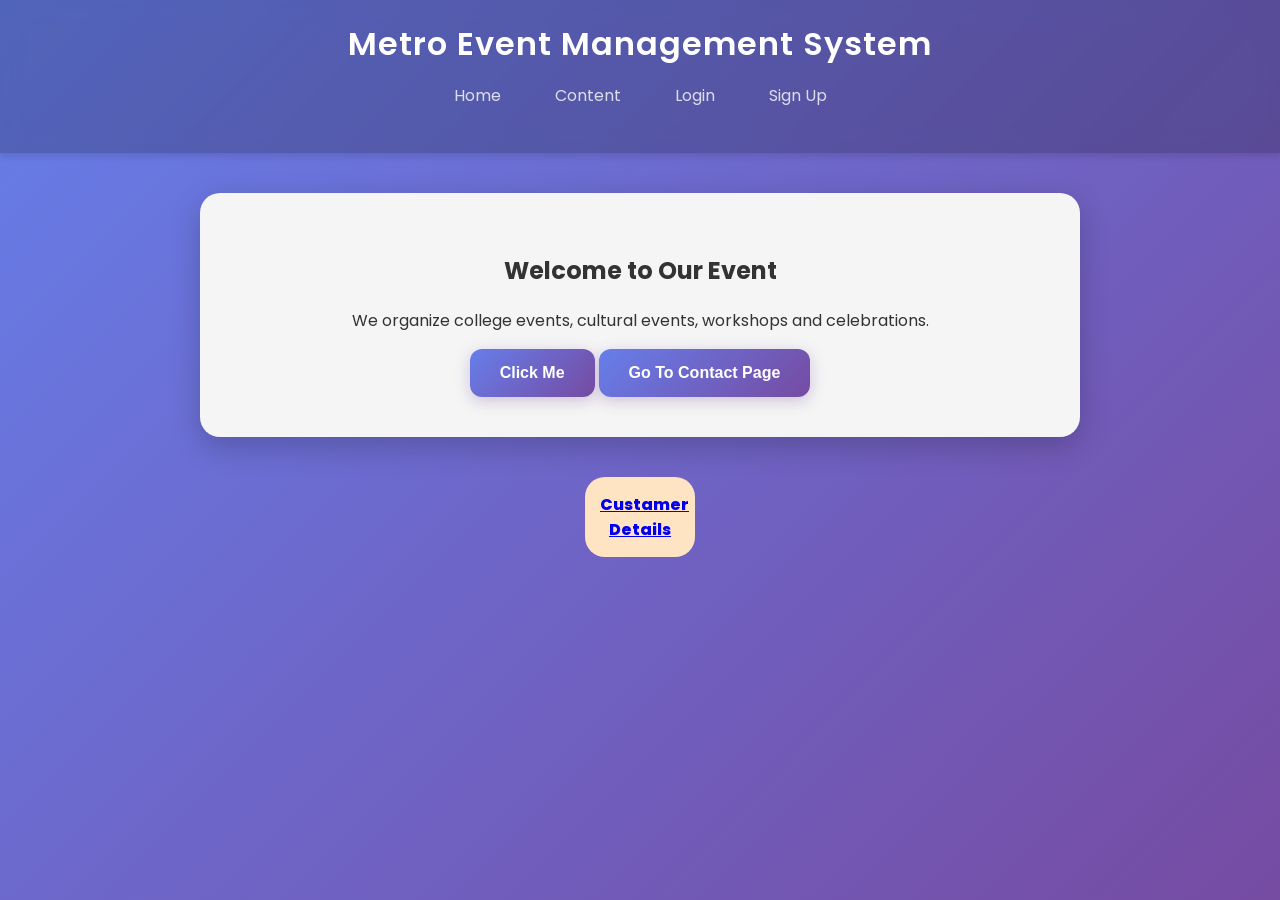
<file: index.html>
<!DOCTYPE html>
<html>
<head>
    <title> Metro Event Management System</title>
    <link rel="stylesheet" href="style.css">
</head>
<body>

<header>
    <h1 onclick="changeColor(this)"> Metro Event Management System</h1>

    <nav>
        <a href="home.html">Home</a>
        <a href="content.html">Content</a>
        <a href="login.html">Login</a>
        <a href="signup.html">Sign Up</a>
        <footer>
            <a href="review.html"></a>
        </footer>
    </nav>
</header>

<div class="container">
    <h2>Welcome to Our Event</h2>

    <p>
        We organize college events, cultural events,
        workshops and celebrations.
    </p>

    <button onclick="showMessage()">
        Click Me
    </button>

    <button onclick="goPage()">
        Go To Contact Page
    </button>
</div>
<div class="tamil">
    <a href="custamerdetalis.html">Custamer Details</Datalist></a>
</div>

<script src="script.js"></script>

</body>
</html>
</file>
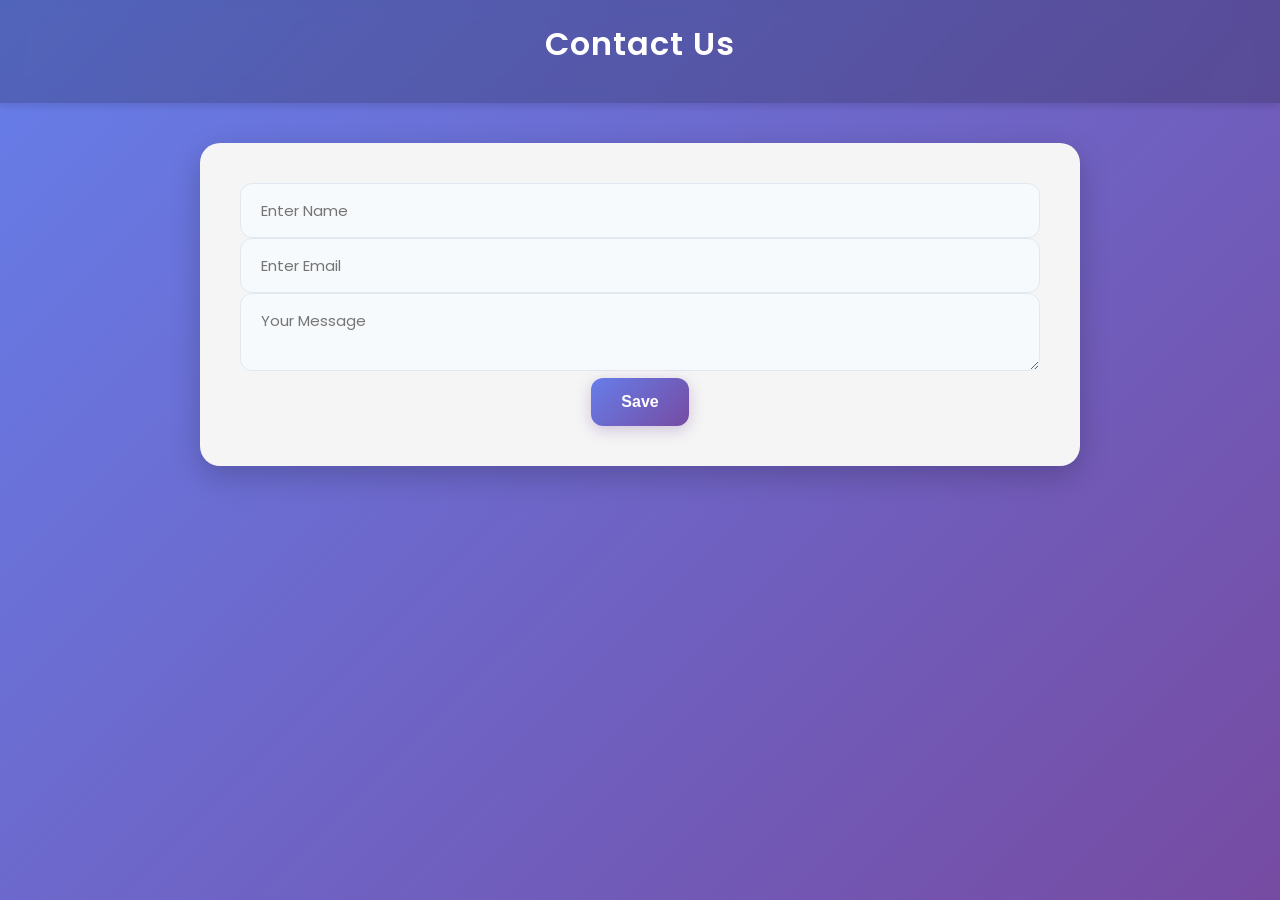
<file: custamerdetalis.html>
<!DOCTYPE html>
<html>
<head>
    <title>Contact Page</title>
    <link rel="stylesheet" href="style.css">
    
</head>
<body>

<header>
    <h1>Contact Us</h1>
</header>

<div class="container">

    <form onsubmit="saveContact(event)">
        <input type="text" placeholder="Enter Name" required>

        <input type="email" placeholder="Enter Email" required>

        <textarea placeholder="Your Message"></textarea>

        <button type="submit">
            Save
        </button>
    </form>

</div>

<script src="script.js"></script>

</body>
</html>
</file>
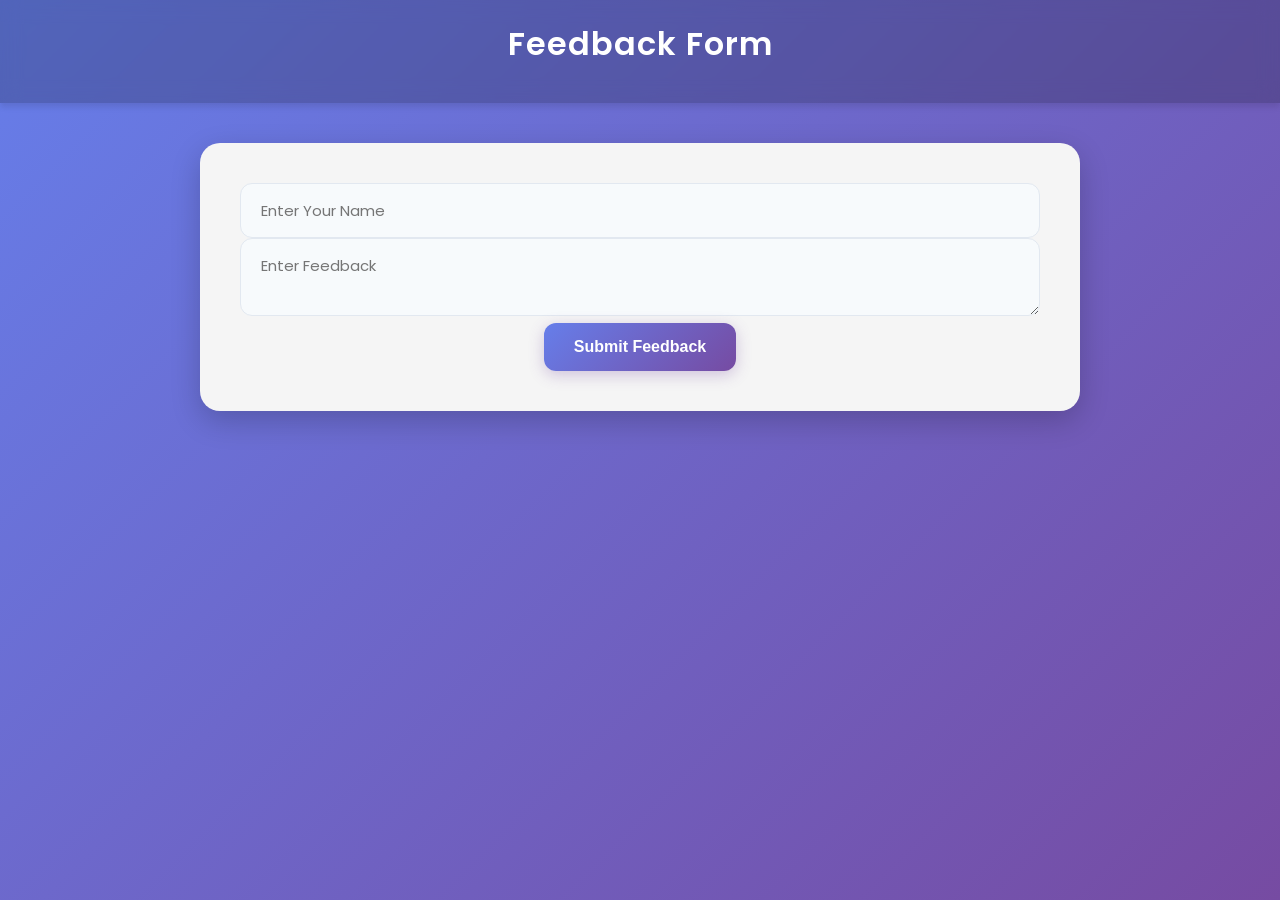
<file: feedback.html>
<!DOCTYPE html>
<html>
<head>
    <title>Feedback Page</title>
    <link rel="stylesheet" href="style.css">
    <link rel="stylesheet" href="home.html">
    
</head>
<body>

<header>
    <h1>Feedback Form</h1>
</header>

<div class="container">

    <form onsubmit="feedbackMsg(event)">

        <input type="text"
        placeholder="Enter Your Name" required>

        <textarea
        placeholder="Enter Feedback"></textarea>

        <button type="submit">
            Submit Feedback
        </button>

    </form>

</div>

<script src="script.js"></script>
<a href="cantact.html"></a>

</body>
</html>
</file>
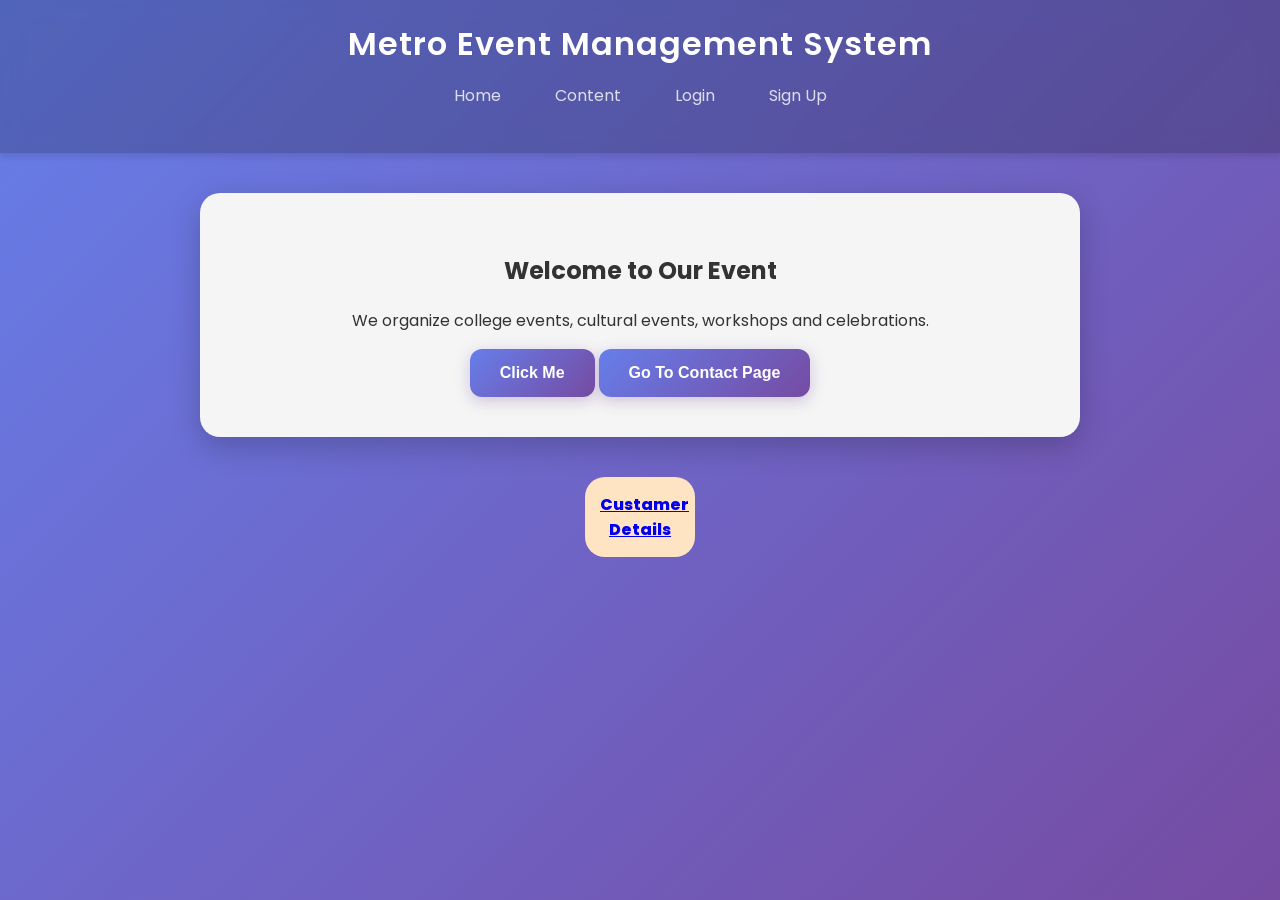
<file: home.html>
<!DOCTYPE html>
<html>
<head>
    <title> Metro Event Management System</title>
    <link rel="stylesheet" href="style.css">
</head>
<body>

<header>
    <h1 onclick="changeColor(this)"> Metro Event Management System</h1>

    <nav>
        <a href="home.html">Home</a>
        <a href="content.html">Content</a>
        <a href="login.html">Login</a>
        <a href="signup.html">Sign Up</a>
        <footer>
            <a href="review.html"></a>
        </footer>
    </nav>
</header>

<div class="container">
    <h2>Welcome to Our Event</h2>

    <p>
        We organize college events, cultural events,
        workshops and celebrations.
    </p>

    <button onclick="showMessage()">
        Click Me
    </button>

    <button onclick="goPage()">
        Go To Contact Page
    </button>
</div>
<div class="tamil">
    <a href="custamerdetalis.html">Custamer Details</Datalist></a>
</div>

<script src="script.js"></script>

</body>
</html>
</file>
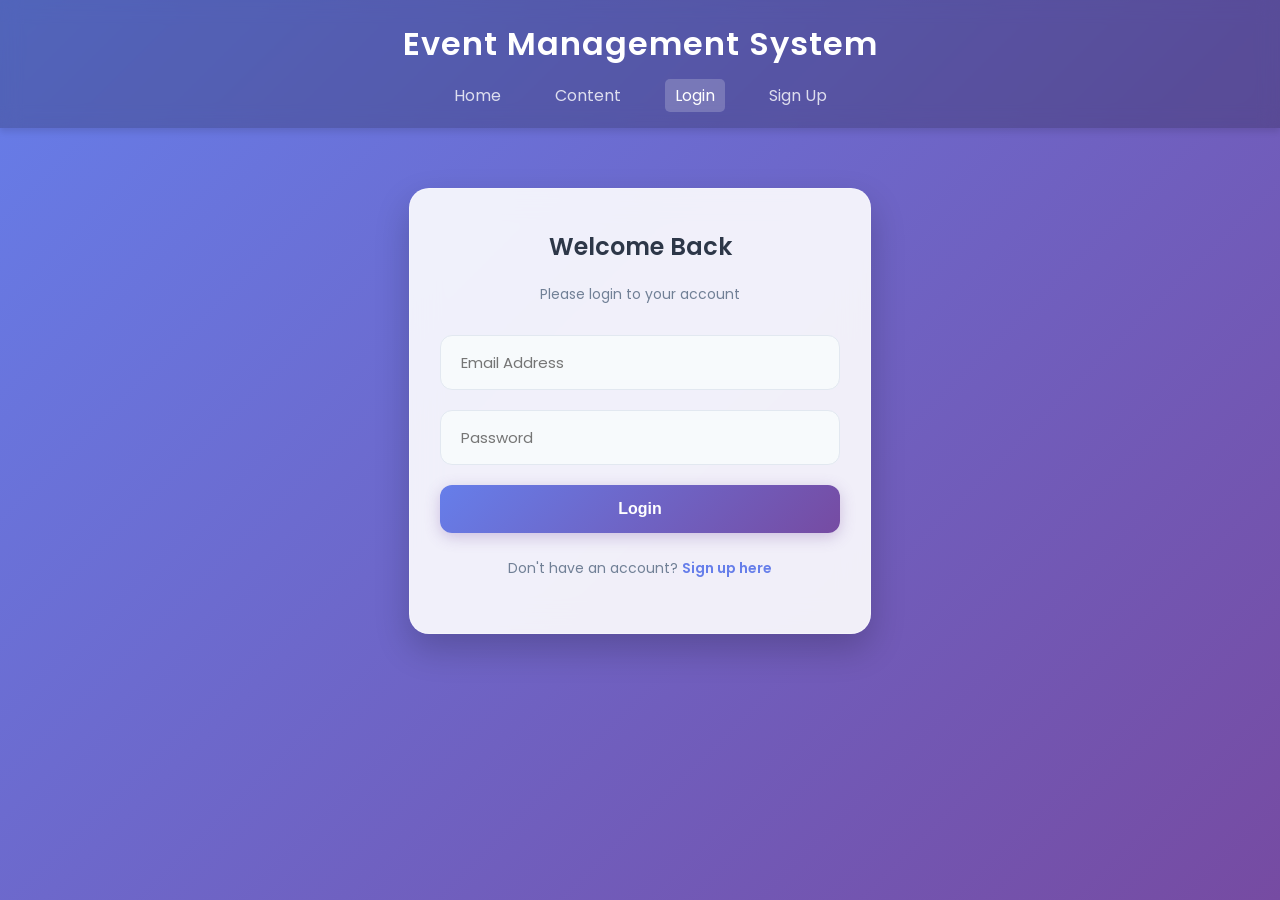
<file: login.html>
<!DOCTYPE html>
<html lang="en">
<head>
    <meta charset="UTF-8">
    <meta name="viewport" content="width=device-width, initial-scale=1.0">
    <title>Login - Event Management System</title>
    <link href="https://fonts.googleapis.com/css2?family=Poppins:wght@300;400;600&display=swap" rel="stylesheet">
    <link rel="stylesheet" href="style.css">
</head>
<body class="auth-page">

<header>
    <h1 onclick="changeColor(this)">Event Management System</h1>
    <nav>
        <a href="home.html">Home</a>
        <a href="content.html">Content</a>
        <a href="login.html" class="active">Login</a>
        <a href="signup.html">Sign Up</a>
    </nav>
</header>

<div class="glass-container auth-container">
    <h2>Welcome Back</h2>
    <p class="subtitle">Please login to your account</p>
    
    <form onsubmit="loginUser(event)">
        <div class="input-group">
            <input type="email" id="login-email" placeholder="Email Address" required>
        </div>
        <div class="input-group">
            <input type="password" id="login-password" placeholder="Password" required>
        </div>
        <button type="submit" class="primary-btn">Login</button>
        <p class="switch-auth">Don't have an account? <a href="signup.html">Sign up here</a></p>
    </form>
</div>

<script src="script.js"></script>
</body>
</html>
</file>
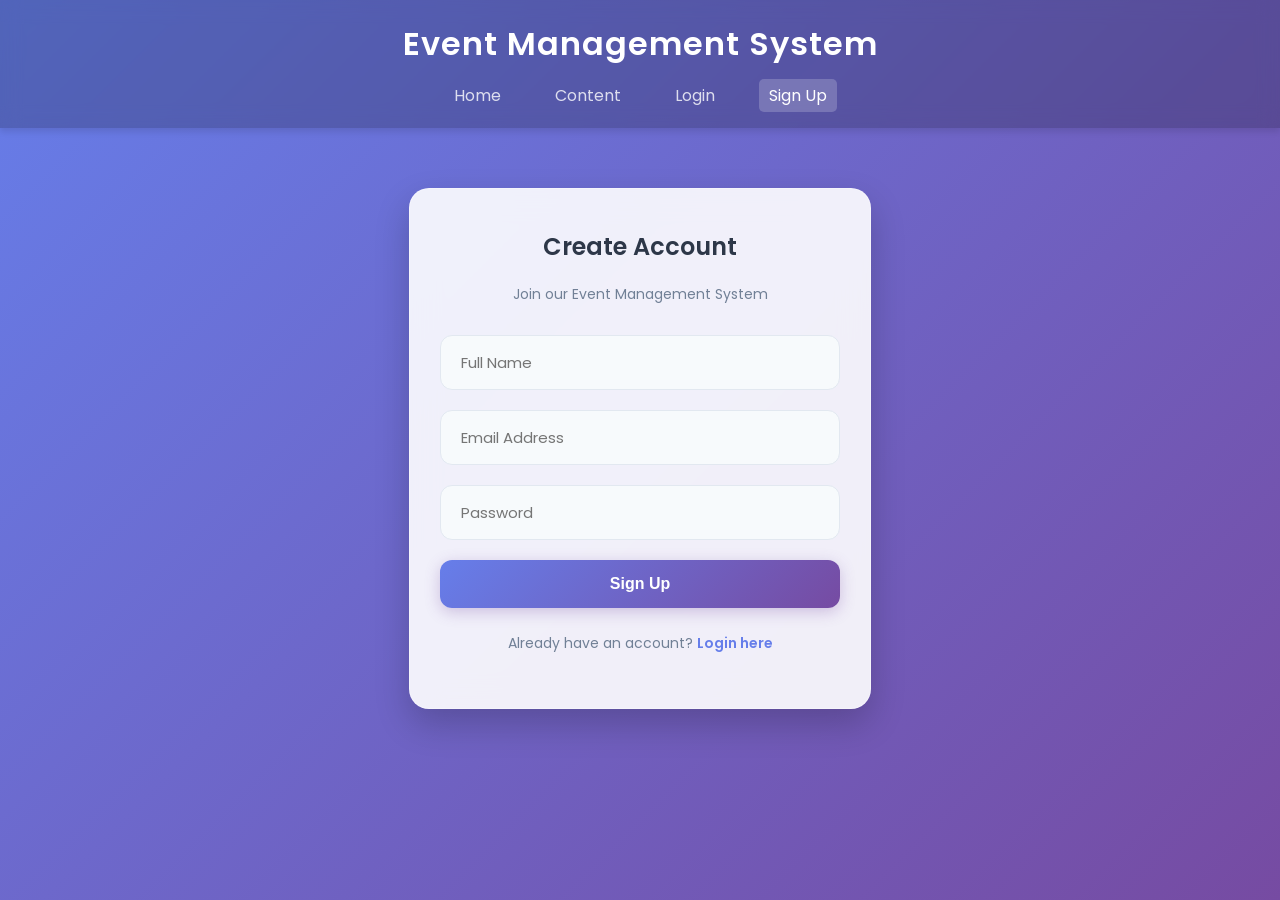
<file: signup.html>
<!DOCTYPE html>
<html lang="en">
<head>
    <meta charset="UTF-8">
    <meta name="viewport" content="width=device-width, initial-scale=1.0">
    <title>Sign Up - Event Management System</title>
    <link href="https://fonts.googleapis.com/css2?family=Poppins:wght@300;400;600&display=swap" rel="stylesheet">
    <link rel="stylesheet" href="style.css">
</head>
<body class="auth-page">

<header>
    <h1 onclick="changeColor(this)">Event Management System</h1>
    <nav>
        <a href="home.html">Home</a>
        <a href="content.html">Content</a>
        <a href="login.html">Login</a>
        <a href="signup.html" class="active">Sign Up</a>
    </nav>
</header>

<div class="glass-container auth-container">
    <h2>Create Account</h2>
    <p class="subtitle">Join our Event Management System</p>
    
    <form onsubmit="signupUser(event)">
        <div class="input-group">
            <input type="text" id="signup-name" placeholder="Full Name" required>
        </div>
        <div class="input-group">
            <input type="email" id="signup-email" placeholder="Email Address" required>
        </div>
        <div class="input-group">
            <input type="password" id="signup-password" placeholder="Password" required>
        </div>
        <button type="submit" class="primary-btn">Sign Up</button>
        <p class="switch-auth">Already have an account? <a href="login.html">Login here</a></p>
    </form>
</div>

<script src="script.js"></script>
</body>
</html>
</file>
<file: style.css>
@import url('https://fonts.googleapis.com/css2?family=Poppins:wght@300;400;600&display=swap');

body {
    margin: 0;
    padding: 0;
    font-family: 'Poppins', sans-serif;
    background: linear-gradient(135deg, #667eea 0%, #764ba2 100%);
    min-height: 100vh;
    color: #333;
}

header {
    background: rgba(0, 0, 0, 0.2);
    backdrop-filter: blur(10px);
    color: white;
    padding: 20px;
    text-align: center;
    box-shadow: 0 4px 6px rgba(0,0,0,0.1);
}

header h1 {
    margin: 0 0 15px 0;
    font-weight: 600;
    letter-spacing: 1px;
    cursor: pointer;
}

nav a {
    color: rgba(255, 255, 255, 0.8);
    margin: 0 15px;
    text-decoration: none;
    font-size: 16px;
    font-weight: 400;
    transition: all 0.3s ease;
    padding: 5px 10px;
    border-radius: 5px;
}

nav a:hover, nav a.active {
    color: #fff;
    background: rgba(255, 255, 255, 0.2);
}

.container {
    width: 80%;
    max-width: 800px;
    margin: 40px auto;
    background:whitesmoke;
    padding: 40px;
    border-radius: 20px;
    box-shadow: 0 10px 30px rgba(0, 0, 0, 0.2);
    text-align: center;
}

/* Glassmorphism auth container */
.glass-container {
    background: rgba(255, 255, 255, 0.9);
    backdrop-filter: blur(15px);
    border-radius: 20px;
    border: 1px solid rgba(255, 255, 255, 0.3);
    box-shadow: 0 15px 35px rgba(0, 0, 0, 0.2);
}

.auth-container {
    width: 90%;
    max-width: 400px;
    margin: 60px auto;
    padding: 40px 30px;
    text-align: center;
}

.auth-container h2 {
    margin-top: 0;
    color: #2d3748;
    font-weight: 600;
}

.subtitle {
    color: #718096;
    margin-bottom: 30px;
    font-size: 14px;
}

.input-group {
    margin-bottom: 20px;
}

input, textarea {
    width: 100%;
    box-sizing: border-box;
    padding: 15px 20px;
    border-radius: 12px;
    border: 1px solid #e2e8f0;
    background: #f7fafc;
    font-family: 'Poppins', sans-serif;
    font-size: 15px;
    transition: all 0.3s ease;
}

input:focus, textarea:focus {
    outline: none;
    border-color: #667eea;
    box-shadow: 0 0 0 3px rgba(102, 126, 234, 0.2);
    background: #fff;
}

button {
    padding: 15px 30px;
    border: none;
    background: linear-gradient(135deg, #667eea 0%, #764ba2 100%);
    color: white;
    font-size: 16px;
    font-weight: 600;
    border-radius: 12px;
    cursor: pointer;
    transition: all 0.3s ease;
    box-shadow: 0 4px 15px rgba(118, 75, 162, 0.3);
}

button:hover {
    transform: translateY(-2px);
    box-shadow: 0 6px 20px rgba(118, 75, 162, 0.4);
}

.primary-btn {
    width: 100%;
}

.switch-auth {
    margin-top: 25px;
    font-size: 14px;
    color: #718096;
}

.switch-auth a {
    color: #667eea;
    text-decoration: none;
    font-weight: 600;
    transition: color 0.3s ease;
}

.switch-auth a:hover {
    color: #764ba2;
}

ul {
    list-style-type: none;
    padding: 0;
}

li {
    background:rgb(177, 167, 167);
    margin: 10px auto;
    padding: 15px;
    border-radius: 10px;
    width: 60%;
    color: blueviolet;
    font-weight: 400;
    box-shadow: 0 2px 5px rgba(0,0,0,0.05);
}
.tamil{
    background-color:bisque ;
    margin: 10px auto ;
    padding:15px ;
    border-radius: 20px;
    width: 80px;
    font-weight: 800;
    box-shadow: #333;
    text-align: center;
}
</file>
